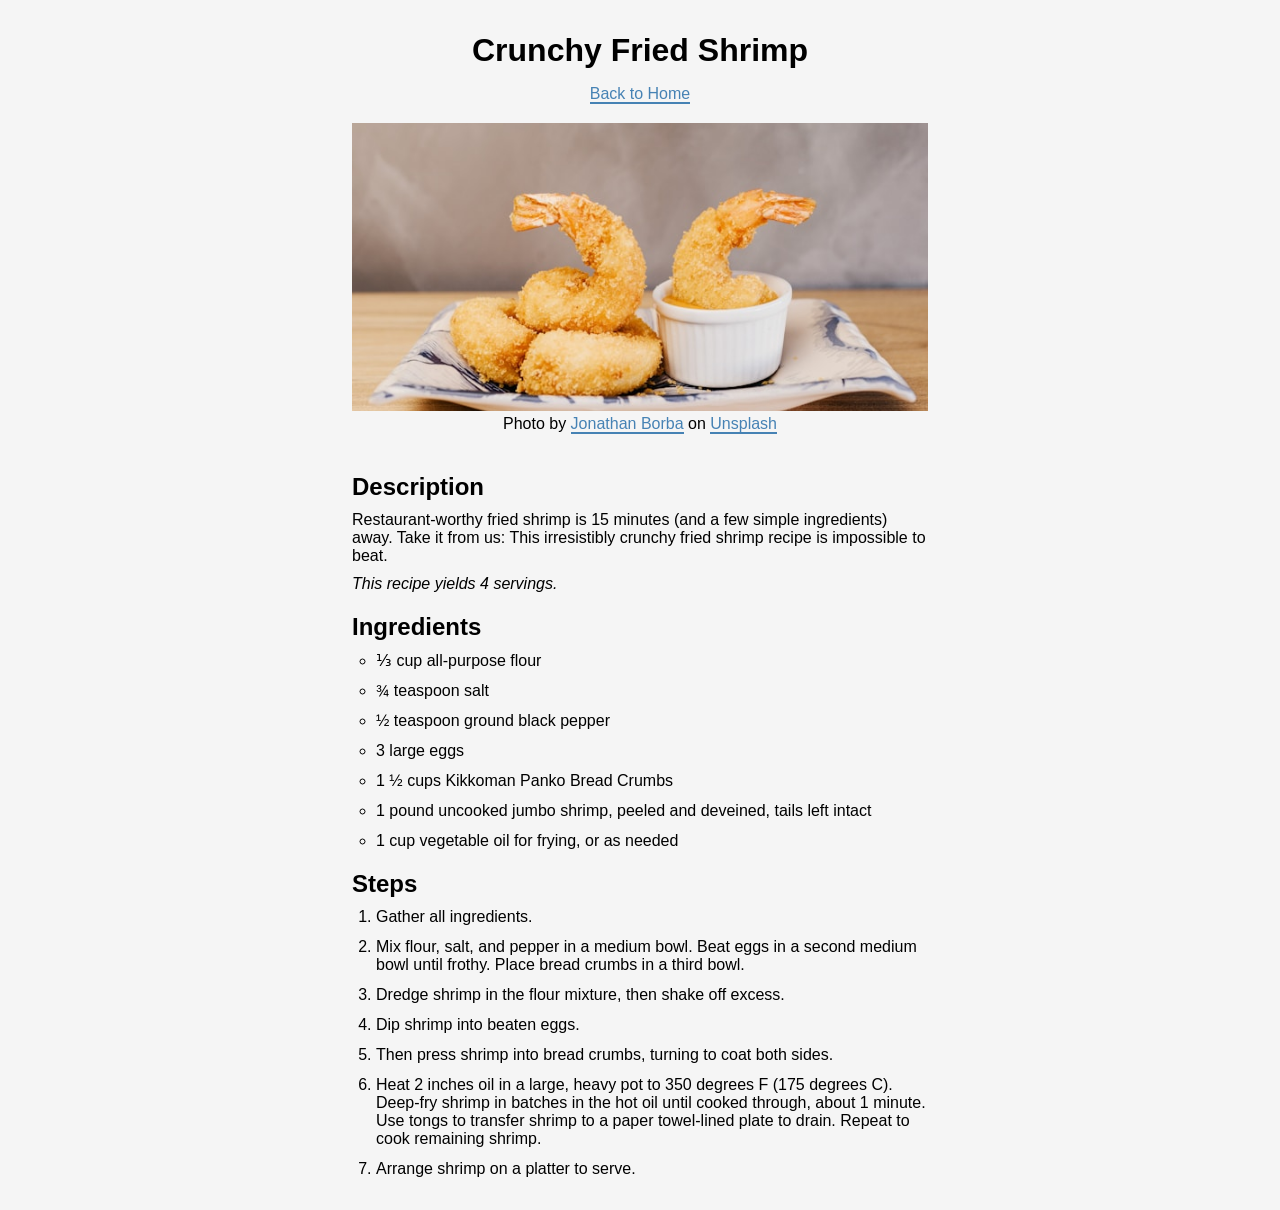
<file: recipes/crunchy-fried-shrimp.html>
<!DOCTYPE html>
<html lang="en">
<head>
    <meta charset="UTF-8">
    <meta name="viewport" content="width=device-width, initial-scale=1.0">
    <title>Crunchy Fried Shrimp Recipe</title>
    <link rel="stylesheet" href="../css/style.css">
</head>
<body>

    <div id="container">
        <header>
            <h1>Crunchy Fried Shrimp</h1>
            <a href="../index.html">Back to Home</a>

            <figure>
                <img src="../images/crunchy-fried-shrimp.jpg" alt="Crunchy Fried Shrimp">
                <figcaption>Photo by <a href="https://unsplash.com/@jonathanborba?utm_source=unsplash&utm_medium=referral&utm_content=creditCopyText">Jonathan Borba</a> on <a href="https://unsplash.com/photos/fried-chicken-on-white-ceramic-plate-38rJiPghUto?utm_source=unsplash&utm_medium=referral&utm_content=creditCopyText">Unsplash</a>
            </figcaption>
            </figure>
        </header>

        <main>
            <div id="description">
                <h2>Description</h2>
                <p>Restaurant-worthy fried shrimp is 15 minutes (and a few simple ingredients) away. Take it from us: This irresistibly crunchy fried shrimp recipe is impossible to beat.</p>
                <p><em>This recipe yields 4 servings.</em></p>
            </div>

            <div id="ingredients">
                <h2>Ingredients</h2>
                <ul>
                    <li>⅓ cup all-purpose flour</li>
                    <li>¾ teaspoon salt</li>
                    <li>½ teaspoon ground black pepper</li>
                    <li>3 large eggs</li>
                    <li>1 ½ cups Kikkoman Panko Bread Crumbs</li>
                    <li>1 pound uncooked jumbo shrimp, peeled and deveined, tails left intact</li>
                    <li>1 cup vegetable oil for frying, or as needed</li>
                </ul>
            </div>

            <div id="steps">
                <h2>Steps</h2>
                <ol>
                    <li>Gather all ingredients.</li>
                    <li>Mix flour, salt, and pepper in a medium bowl. Beat eggs in a second medium bowl until frothy. Place bread crumbs in a third bowl.</li>
                    <li>Dredge shrimp in the flour mixture, then shake off excess.</li>
                    <li>Dip shrimp into beaten eggs.</li>
                    <li>Then press shrimp into bread crumbs, turning to coat both sides.</li>
                    <li>Heat 2 inches oil in a large, heavy pot to 350 degrees F (175 degrees C). Deep-fry shrimp in batches in the hot oil until cooked through, about 1 minute. Use tongs to transfer shrimp to a paper towel-lined plate to drain. Repeat to cook remaining shrimp.</li>
                    <li>Arrange shrimp on a platter to serve.</li>
                </ol>
            </div>
        </main>
    </div>
</body>
</html>
</file>
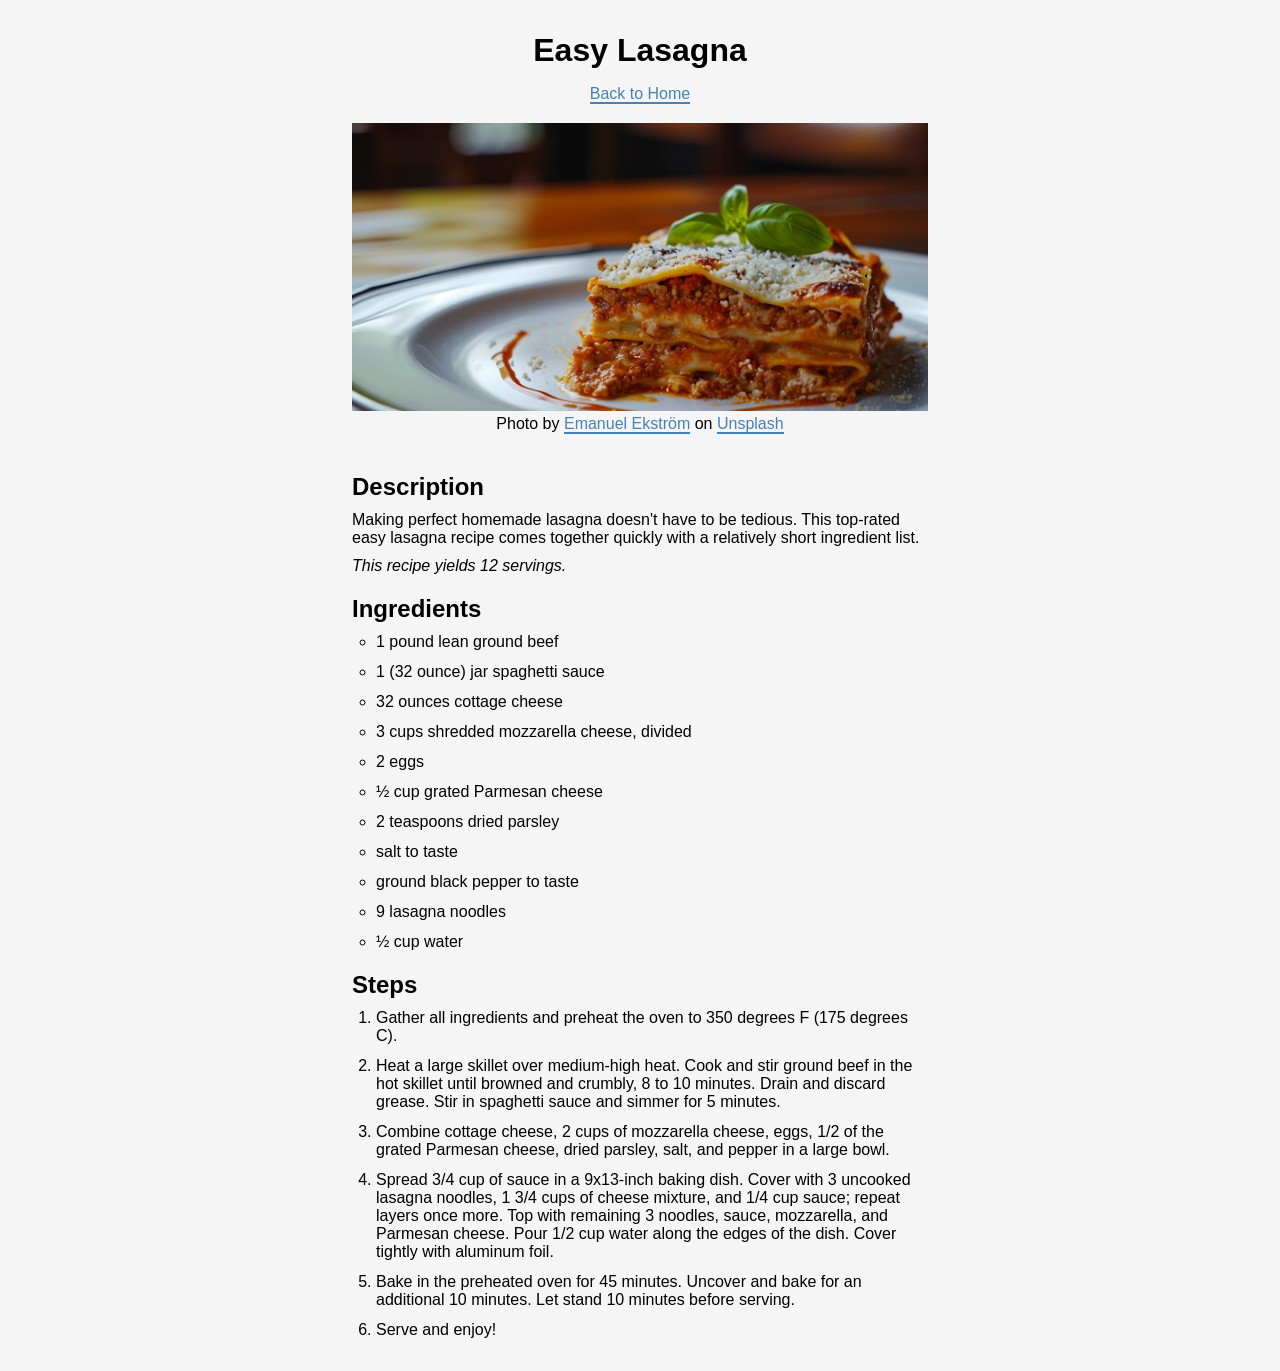
<file: recipes/lasagna.html>
<!DOCTYPE html>
<html lang="en">
<head>
    <meta charset="UTF-8">
    <meta name="viewport" content="width=device-width, initial-scale=1.0">
    <title>Lasagna Recipe</title>
    <link rel="stylesheet" href="../css/style.css">
</head>
<body>
    <div id="container">
        <header>
            <h1>Easy Lasagna</h1>
            <a href="../index.html">Back to Home</a>

            <figure>
                <img src="../images/lasagna.jpg" alt="Lasagna">
                <figcaption>Photo by <a href="https://unsplash.com/@emanuelekstrom?utm_source=unsplash&utm_medium=referral&utm_content=creditCopyText">Emanuel Ekström</a> on <a href="https://unsplash.com/photos/a-white-plate-topped-with-lasagna-covered-in-sauce-flEUTTwGlJQ?utm_source=unsplash&utm_medium=referral&utm_content=creditCopyText">Unsplash</a>
            </figcaption>
            </figure>
        </header>

        <main>
            <div id="description">
                <h2>Description</h2>
                <p>Making perfect homemade lasagna doesn't have to be tedious. This top-rated easy lasagna recipe comes together quickly with a relatively short ingredient list.</p>
                <p><em>This recipe yields 12 servings.</em></p>
            </div>

            <div id="ingredients">
                <h2>Ingredients</h2>
                <ul>
                    <li>1 pound lean ground beef</li>
                    <li>1 (32 ounce) jar spaghetti sauce</li>
                    <li>32 ounces cottage cheese</li>
                    <li>3 cups shredded mozzarella cheese, divided</li>
                    <li>2 eggs</li>
                    <li>½ cup grated Parmesan cheese</li>
                    <li>2 teaspoons dried parsley</li>
                    <li>salt to taste</li>
                    <li>ground black pepper to taste</li>
                    <li>9 lasagna noodles</li>
                    <li>½ cup water</li>
                </ul>
            </div>

            <div id="steps">
                <h2>Steps</h2>
                <ol>
                    <li>Gather all ingredients and preheat the oven to 350 degrees F (175 degrees C).</li>
                    <li>Heat a large skillet over medium-high heat. Cook and stir ground beef in the hot skillet until browned and crumbly, 8 to 10 minutes. Drain and discard grease. Stir in spaghetti sauce and simmer for 5 minutes.</li>
                    <li>Combine cottage cheese, 2 cups of mozzarella cheese, eggs, 1/2 of the grated Parmesan cheese, dried parsley, salt, and pepper in a large bowl.</li>
                    <li>Spread 3/4 cup of sauce in a 9x13-inch baking dish. Cover with 3 uncooked lasagna noodles, 1 3/4 cups of cheese mixture, and 1/4 cup sauce; repeat layers once more. Top with remaining 3 noodles, sauce, mozzarella, and Parmesan cheese. Pour 1/2 cup water along the edges of the dish. Cover tightly with aluminum foil.</li>
                    <li>Bake in the preheated oven for 45 minutes. Uncover and bake for an additional 10 minutes. Let stand 10 minutes before serving.</li>
                    <li>Serve and enjoy!</li>
                </ol>
            </div>
        </main>
    </div>
</body>
</html>
</file>
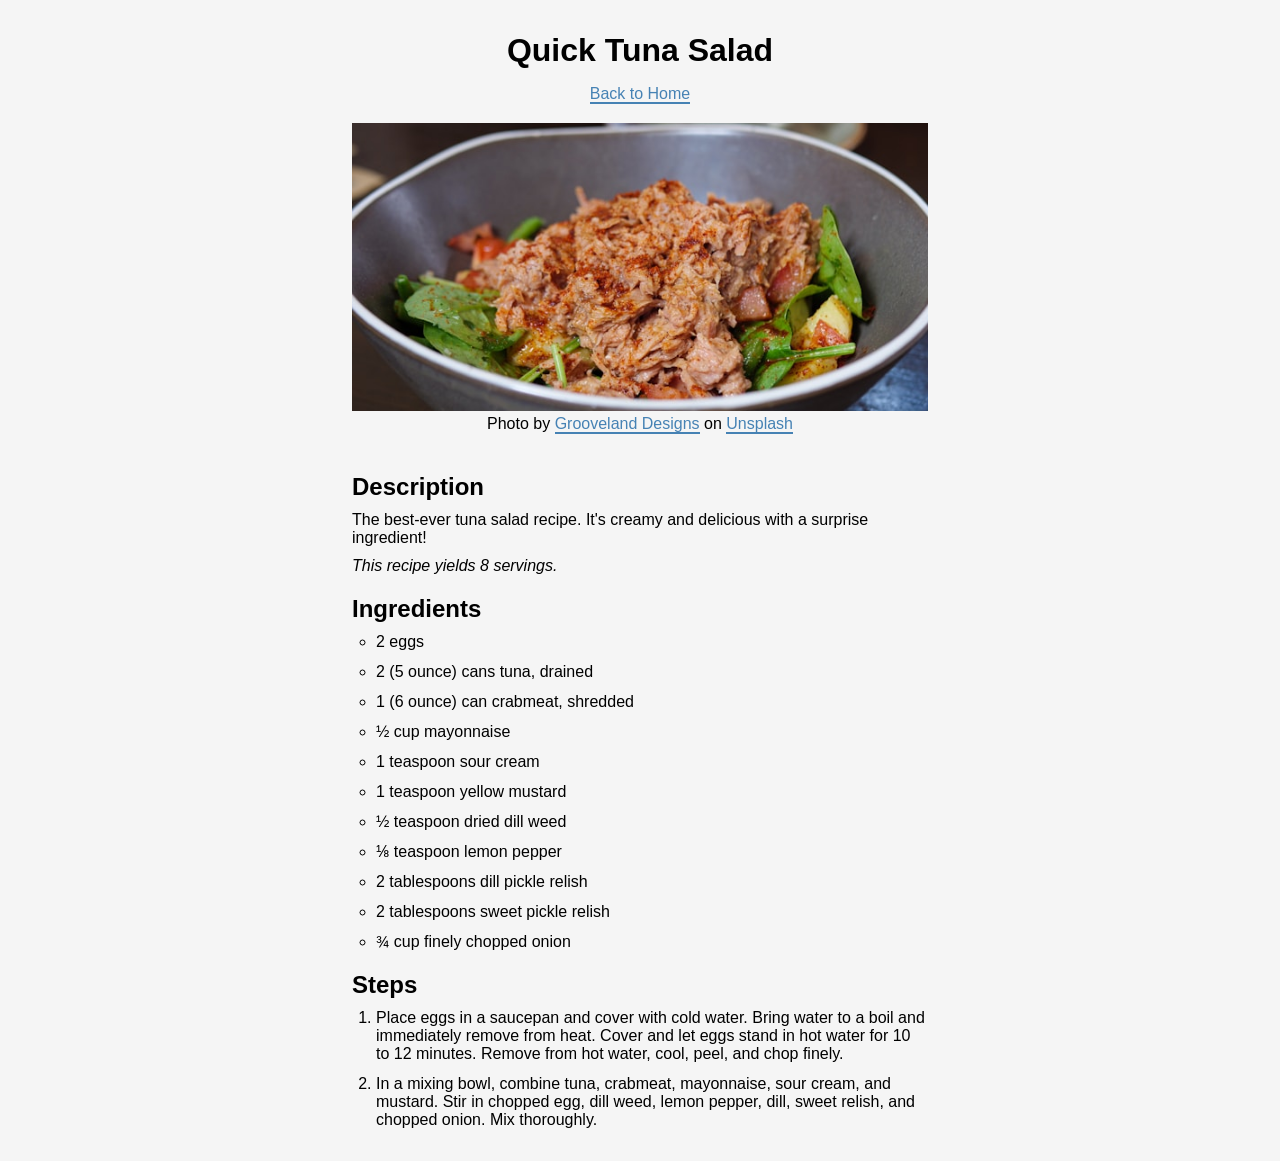
<file: recipes/tuna-salad.html>
<!DOCTYPE html>
<html lang="en">
<head>
    <meta charset="UTF-8">
    <meta name="viewport" content="width=device-width, initial-scale=1.0">
    <title>Tuna Salad Recipe</title>
    <link rel="stylesheet" href="../css/style.css">
</head>
<body>
    
    <div id="container">

        <header>
            <h1>Quick Tuna Salad</h1>
            <a href="../index.html">Back to Home</a>

            <figure>
                <img src="../images/tuna-salad.jpg" alt="Lasagna">
                <figcaption>
                    Photo by <a href="https://unsplash.com/@groovelanddesigns?utm_source=unsplash&utm_medium=referral&utm_content=creditCopyText">Grooveland Designs</a> on <a href="https://unsplash.com/photos/cooked-food-on-stainless-steel-bowl-8kkTIumkHxU?utm_source=unsplash&utm_medium=referral&utm_content=creditCopyText">Unsplash</a>
                </figcaption>
            </figure>

        </header>

        <main>
            <div id="description">
                <h2>Description</h2>
                <p>The best-ever tuna salad recipe. It's creamy and delicious with a surprise ingredient!</p>
                <p><em>This recipe yields 8 servings.</em></p>
            </div>

            <div id="ingredients">
                <h2>Ingredients</h2>
                <ul>
                    <li>2 eggs</li>
                    <li>2 (5 ounce) cans tuna, drained</li>
                    <li>1 (6 ounce) can crabmeat, shredded</li>
                    <li>½ cup mayonnaise</li>
                    <li>1 teaspoon sour cream</li>
                    <li>1 teaspoon yellow mustard</li>
                    <li>½ teaspoon dried dill weed</li>
                    <li>⅛ teaspoon lemon pepper</li>
                    <li>2 tablespoons dill pickle relish</li>
                    <li>2 tablespoons sweet pickle relish</li>
                    <li>¾ cup finely chopped onion</li>
                </ul>
            </div>

            <div id="steps">
                <h2>Steps</h2>
                <ol>
                    <li>Place eggs in a saucepan and cover with cold water. Bring water to a boil and immediately remove from heat. Cover and let eggs stand in hot water for 10 to 12 minutes. Remove from hot water, cool, peel, and chop finely.</li>
                    <li>In a mixing bowl, combine tuna, crabmeat, mayonnaise, sour cream, and mustard. Stir in chopped egg, dill weed, lemon pepper, dill, sweet relish, and chopped onion. Mix thoroughly.</li>
                </ol>
            </div>
        </main>
    </div>
</body>
</html>
</file>
<file: css/style.css>
* {
    margin: 0;
    padding: 0;
    box-sizing: border-box;
}

/* Sitewide styles */
body {
    font-family: 'Verdana', 'Arial', sans-serif;
    background-color: #f5f5f5;
}

#container {
    max-width: 600px;
    margin: 0 auto;
    padding: 12px;
}

h1 {
    margin-bottom: 16px;
}

ul {
    list-style-type: circle;
}

li {
    margin-left: 24px;
    margin-bottom: 12px;
}

a {
    color: #4682b4;
    transition: ease-in-out .15s;
    text-decoration: none;
    border-bottom: 2px solid steelblue;
}

a:hover {
    background-color: #4682b4;
    color: #fff;
}

/* Single Recipes */
header {
    text-align: center;
    padding: 20px 0;
}

figure {
    margin-top: 20px;
}

figure img {
    width: 100%;
    aspect-ratio: 2/1;
    object-fit: cover;
}

main {
    margin-top: 20px;
}

main > div {
    margin-bottom: 20px;
}

main h2 {
    margin-bottom: 10px;
}

#description > p {
    margin-bottom: 10px;
}

.yield {
    
}

#ingredients {

}

#steps {

}
</file>
